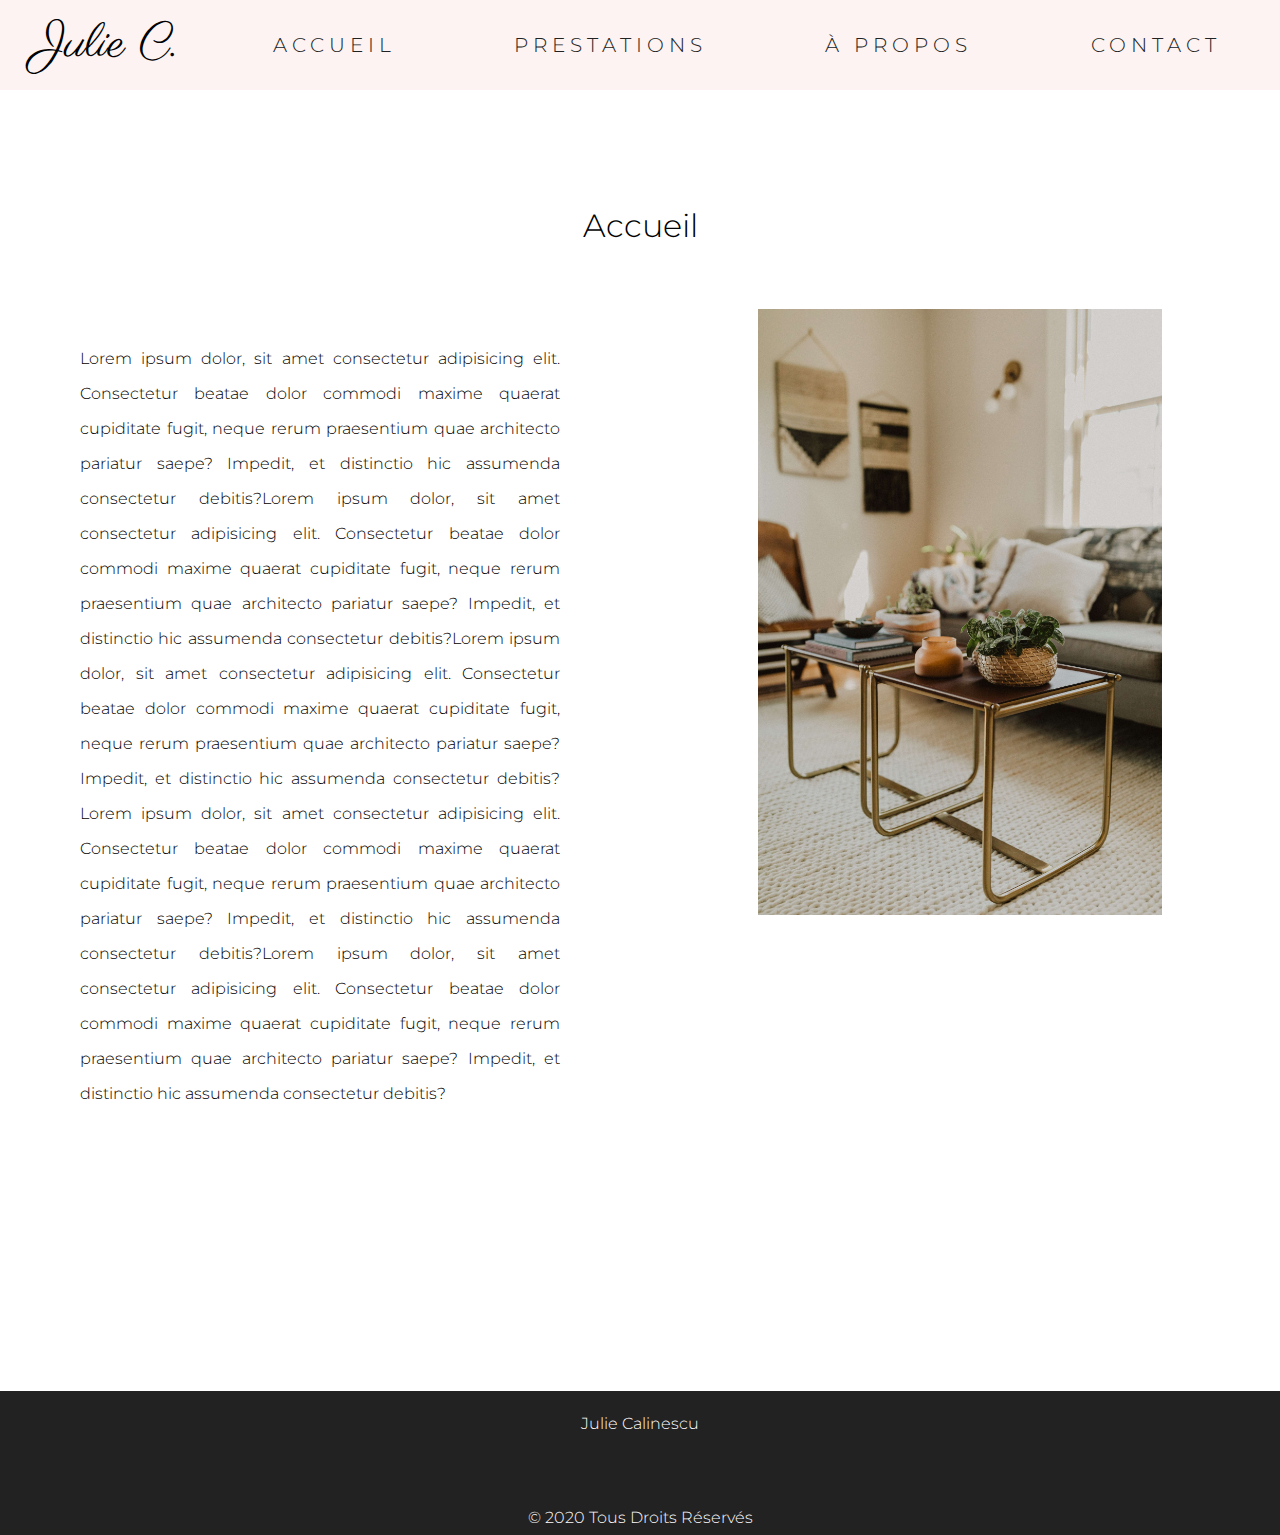
<file: index.html>
<!DOCTYPE html>
<html lang="en">
<head>
    <meta charset="UTF-8">
    <meta name="viewport" content="width=device-width, initial-scale=1.0">
    <meta http-equiv="X-UA-Compatible" content="ie=edge">
    <title>Julie Calinescu Facialiste</title>
    <link rel="stylesheet" href="./assets/css/desktop.css">
    <link rel="stylesheet" href="./assets/css/slide.css">
    <link rel="stylesheet" href="./assets/css/reset.css">
    <link rel="stylesheet" href="./assets/css/tab.css">
    <link rel="stylesheet" href="./assets/css/smart.css">
    <link rel="icon" href="./assets/img/favicon.jpg">
    <link href="https://fonts.googleapis.com/css?family=Montserrat:300,400,500,700" rel="stylesheet">
    <link href="https://fonts.googleapis.com/css?family=Parisienne&display=swap" rel="stylesheet">
    <link rel="stylesheet" href="https://use.fontawesome.com/releases/v5.6.3/css/all.css" integrity="sha384-UHRtZLI+pbxtHCWp1t77Bi1L4ZtiqrqD80Kn4Z8NTSRyMA2Fd33n5dQ8lWUE00s/" crossorigin="anonymous">
</head>
<body>
    <nav class="nav" id="nav" role="navigation">
        <h1>Julie C.</h1>
        <ul>
            <li><a href="#home" class="link">accueil</a></li>
            <li><a href="./about.html" class="link">prestations</a></li>
            <li><a href="./team.html" class="link">à propos</a></li>
            <li><a href="./contact.html" class="link">contact</a></li>
        </ul>
        <div class="burger">
            <div class="line line1"></div>
            <div class="line line2"></div>
            <div class="line line3"></div>
        </div>
    </nav>
    <section id="home" class="home">
        <h2>accueil</h2>
        <article>
            <p>Lorem ipsum dolor, sit amet consectetur adipisicing elit. Consectetur beatae dolor commodi maxime quaerat cupiditate fugit, neque rerum praesentium quae architecto pariatur saepe? Impedit, et distinctio hic assumenda consectetur debitis?Lorem ipsum dolor, sit amet consectetur adipisicing elit. Consectetur beatae dolor commodi maxime quaerat cupiditate fugit, neque rerum praesentium quae architecto pariatur saepe? Impedit, et distinctio hic assumenda consectetur debitis?Lorem ipsum dolor, sit amet consectetur adipisicing elit. Consectetur beatae dolor commodi maxime quaerat cupiditate fugit, neque rerum praesentium quae architecto pariatur saepe? Impedit, et distinctio hic assumenda consectetur debitis?Lorem ipsum dolor, sit amet consectetur adipisicing elit. Consectetur beatae dolor commodi maxime quaerat cupiditate fugit, neque rerum praesentium quae architecto pariatur saepe? Impedit, et distinctio hic assumenda consectetur debitis?Lorem ipsum dolor, sit amet consectetur adipisicing elit. Consectetur beatae dolor commodi maxime quaerat cupiditate fugit, neque rerum praesentium quae architecto pariatur saepe? Impedit, et distinctio hic assumenda consectetur debitis?</p>
            <figure>
                <img src="./assets/img/home.jpg" alt="home">
            </figure>
        </article>
    </section>
    <footer>
        <p>Julie Calinescu</p>
        <ul>
            <li><a href="https://www.facebook.com/JulieC-104952691095743/" target="new"><i class="fab fa-facebook-f"></i></a></li>
            <li><a href="https://www.instagram.com/julie_c_facialiste/?hl=fr" target="new"><i class="fab fa-instagram"></i></a></li>
        </ul>
        <a href="https://github.com/elcounter" target="new"><p>© 2020 Tous droits réservés</p></a>
        <a href="#nav"><i class="fas fa-arrow-up"></i></a>
    </footer>

    <script src="./assets/js/burger.js"></script>
    <script src="./assets/js/slider.js"></script>
</body>
</html>
</file>
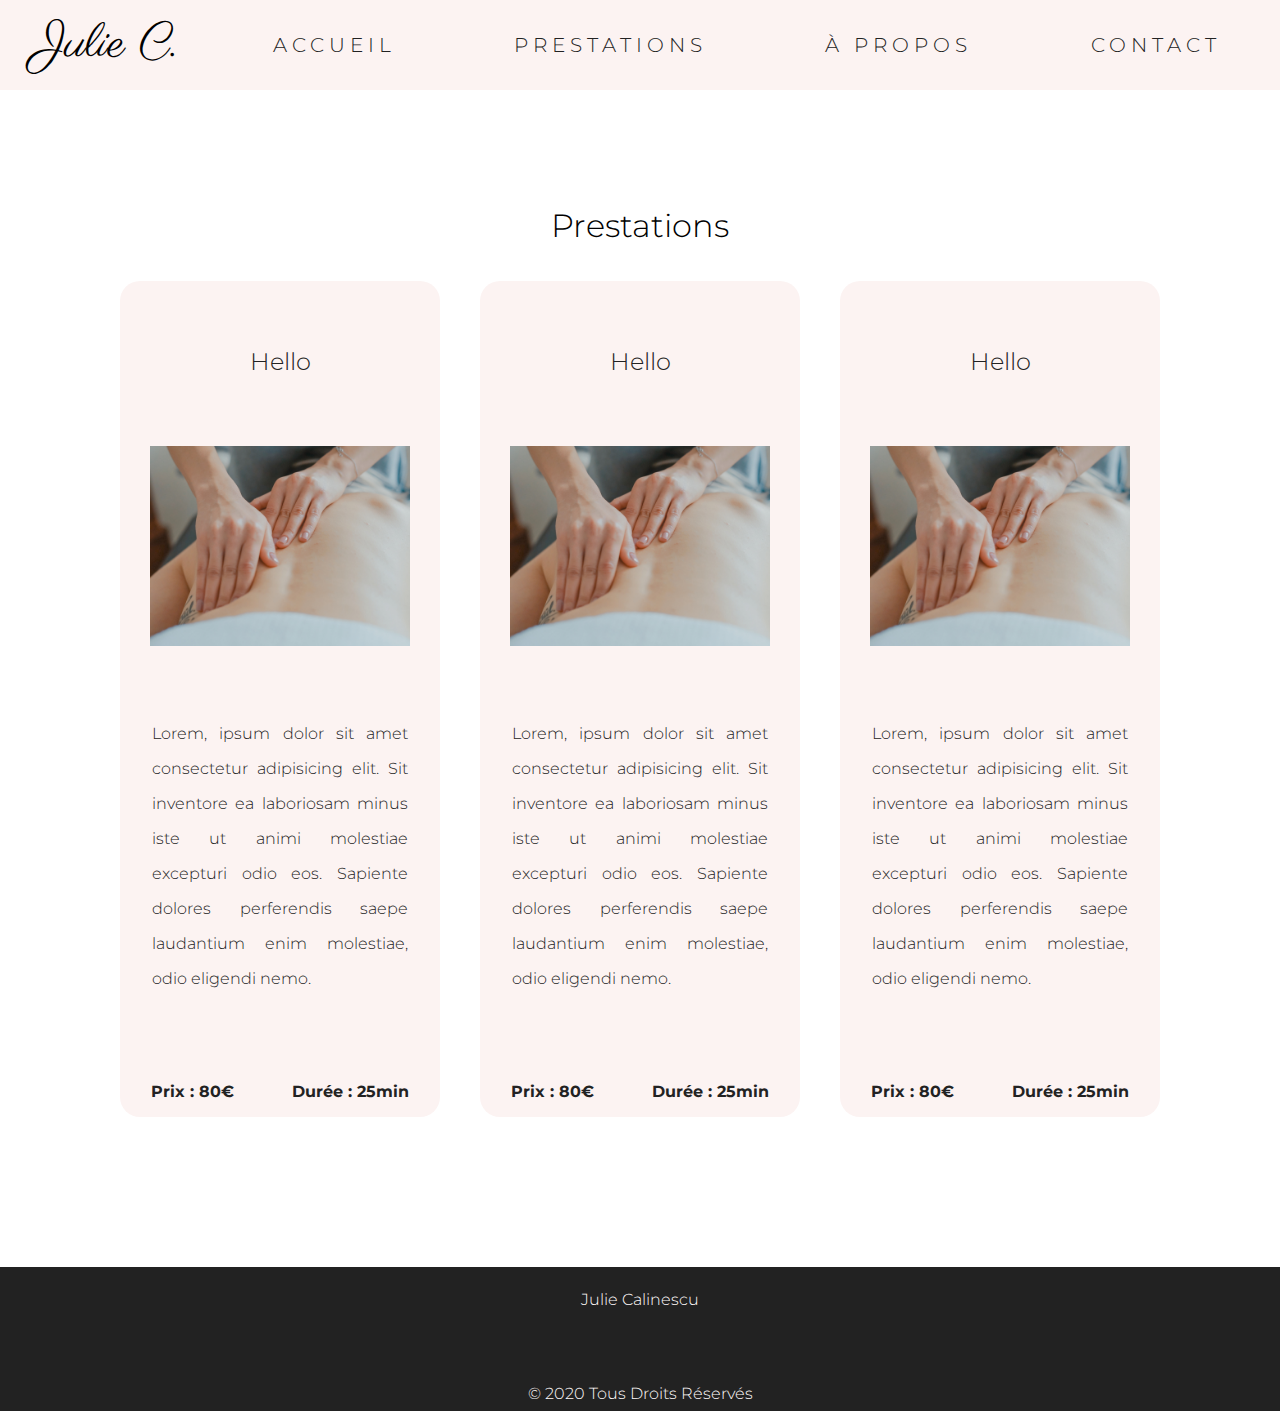
<file: about.html>
<!DOCTYPE html>
<html lang="en">
<head>
    <meta charset="UTF-8">
    <meta name="viewport" content="width=device-width, initial-scale=1.0">
    <meta http-equiv="X-UA-Compatible" content="ie=edge">
    <title>Julie Calinescu Facialiste</title>
    <link rel="stylesheet" href="./assets/css/desktop.css">
    <link rel="stylesheet" href="./assets/css/slide.css">
    <link rel="stylesheet" href="./assets/css/reset.css">
    <link rel="stylesheet" href="./assets/css/tab.css">
    <link rel="stylesheet" href="./assets/css/smart.css">
    <link rel="icon" href="./assets/img/favicon.jpg">
    <link href="https://fonts.googleapis.com/css?family=Montserrat:300,400,500,700" rel="stylesheet">
    <link href="https://fonts.googleapis.com/css?family=Parisienne&display=swap" rel="stylesheet">
    <link rel="stylesheet" href="https://use.fontawesome.com/releases/v5.6.3/css/all.css" integrity="sha384-UHRtZLI+pbxtHCWp1t77Bi1L4ZtiqrqD80Kn4Z8NTSRyMA2Fd33n5dQ8lWUE00s/" crossorigin="anonymous">
</head>
<body>
    <nav class="nav" id="nav" role="navigation">
        <h1>Julie C.</h1>
        <ul>
            <li><a href="./index.html" class="link">accueil</a></li>
            <li><a href="#about" class="link">prestations</a></li>
            <li><a href="./team.html" class="link">à propos</a></li>
            <li><a href="./contact.html" class="link">contact</a></li>
        </ul>
        <div class="burger">
            <div class="line line1"></div>
            <div class="line line2"></div>
            <div class="line line3"></div>
        </div>
    </nav>
    <section id="about" class="about">
        <h2>prestations</h2>
        <article>
            <div class="card">
                <h3>Hello</h3>
                <figure>
                    <img src="./assets/img/card.jpg" alt="card">
                </figure>
                <p>Lorem, ipsum dolor sit amet consectetur adipisicing elit. Sit inventore ea laboriosam minus iste ut animi molestiae excepturi odio eos. Sapiente dolores perferendis saepe laudantium enim molestiae, odio eligendi nemo.</p>
                <div class="details">
                    <span class="price">Prix : 80€</span>
                    <span class="time">Durée : 25min</span>
                </div>
            </div>
            <div class="card">
                <h3>Hello</h3>
                <figure>
                    <img src="./assets/img/card.jpg" alt="card">
                </figure>
                <p>Lorem, ipsum dolor sit amet consectetur adipisicing elit. Sit inventore ea laboriosam minus iste ut animi molestiae excepturi odio eos. Sapiente dolores perferendis saepe laudantium enim molestiae, odio eligendi nemo.</p>
                <div class="details">
                    <span class="price">Prix : 80€</span>
                    <span class="time">Durée : 25min</span>
                </div>
            </div>
            <div class="card">
                <h3>Hello</h3>
                <figure>
                    <img src="./assets/img/card.jpg" alt="card">
                </figure>
                <p>Lorem, ipsum dolor sit amet consectetur adipisicing elit. Sit inventore ea laboriosam minus iste ut animi molestiae excepturi odio eos. Sapiente dolores perferendis saepe laudantium enim molestiae, odio eligendi nemo.</p>
                <div class="details">
                    <span class="price">Prix : 80€</span>
                    <span class="time">Durée : 25min</span>
                </div>
            </div>
        </article>
    </section>
    <footer>
        <p>Julie Calinescu</p>
        <ul>
            <li><a href="https://www.facebook.com/JulieC-104952691095743/" target="new"><i class="fab fa-facebook-f"></i></a></li>
            <li><a href="https://www.instagram.com/julie_c_facialiste/?hl=fr" target="new"><i class="fab fa-instagram"></i></a></li>
        </ul>
        <a href="https://github.com/elcounter" target="new"><p>© 2020 Tous droits réservés</p></a>
        <a href="#nav"><i class="fas fa-arrow-up"></i></a>
    </footer>

    <script src="./assets/js/burger.js"></script>
    <script src="./assets/js/slider.js"></script>
</body>
</html>
</file>
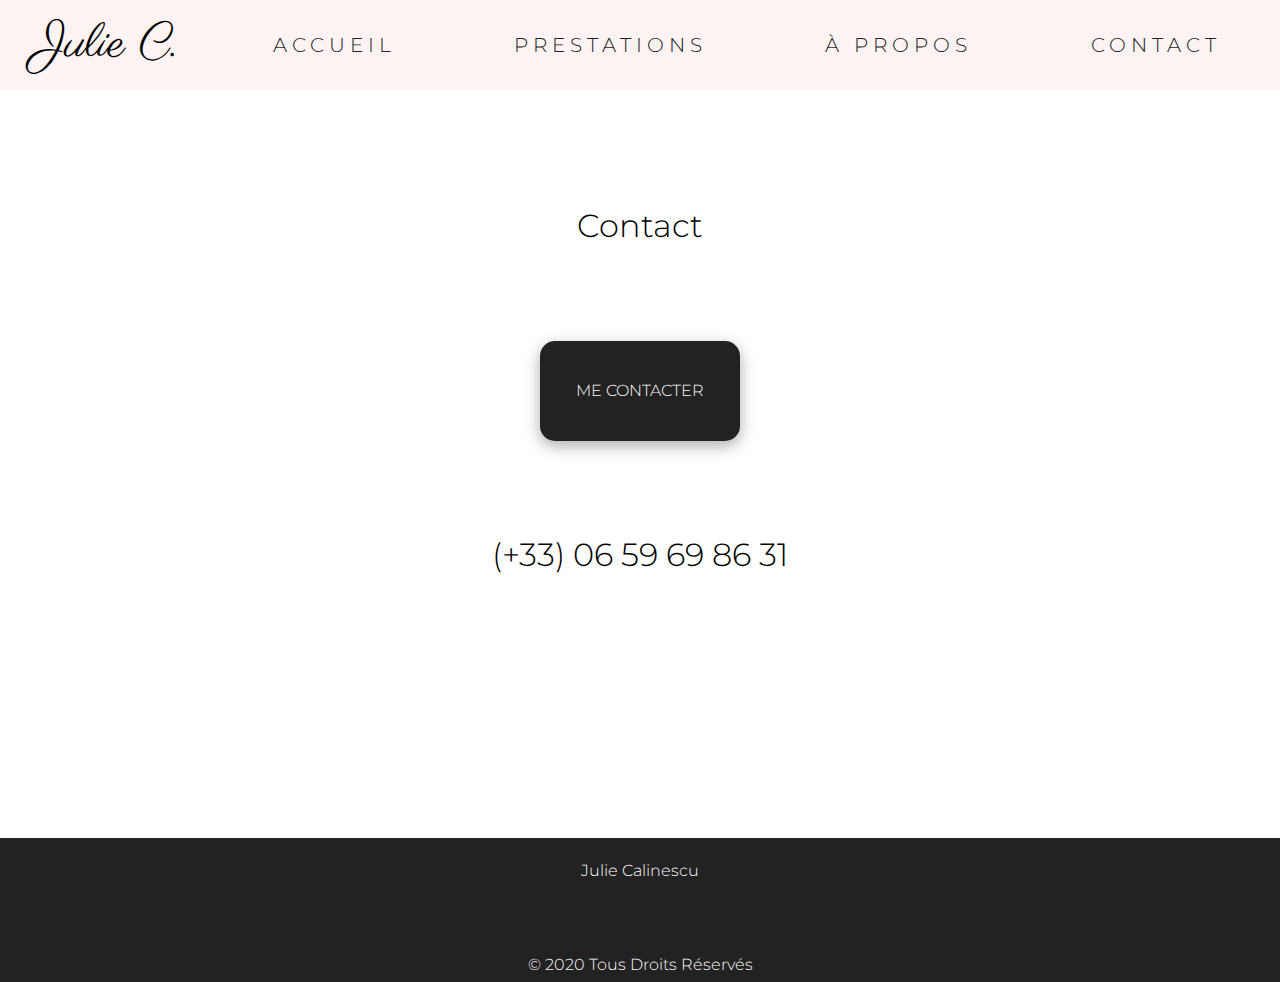
<file: contact.html>
<!DOCTYPE html>
<html lang="en">
<head>
    <meta charset="UTF-8">
    <meta name="viewport" content="width=device-width, initial-scale=1.0">
    <meta http-equiv="X-UA-Compatible" content="ie=edge">
    <title>Julie Calinescu Facialiste</title>
    <link rel="stylesheet" href="./assets/css/desktop.css">
    <link rel="stylesheet" href="./assets/css/slide.css">
    <link rel="stylesheet" href="./assets/css/reset.css">
    <link rel="stylesheet" href="./assets/css/tab.css">
    <link rel="stylesheet" href="./assets/css/smart.css">
    <link rel="icon" href="./assets/img/favicon.jpg">
    <link href="https://fonts.googleapis.com/css?family=Montserrat:300,400,500,700" rel="stylesheet">
    <link href="https://fonts.googleapis.com/css?family=Parisienne&display=swap" rel="stylesheet">
    <link rel="stylesheet" href="https://use.fontawesome.com/releases/v5.6.3/css/all.css" integrity="sha384-UHRtZLI+pbxtHCWp1t77Bi1L4ZtiqrqD80Kn4Z8NTSRyMA2Fd33n5dQ8lWUE00s/" crossorigin="anonymous">
</head>
<body>
    <nav class="nav" id="nav" role="navigation">
        <h1>Julie C.</h1>
        <ul>
            <li><a href="./index.html" class="link">accueil</a></li>
            <li><a href="./about.html" class="link">prestations</a></li>
            <li><a href="./team.html" class="link">à propos</a></li>
            <li><a href="#contact" class="link">contact</a></li>
        </ul>
        <div class="burger">
            <div class="line line1"></div>
            <div class="line line2"></div>
            <div class="line line3"></div>
        </div>
    </nav>
    <section id="contact" class="contact">
        <h2>contact</h2>
        <a href="mailto:julie.c.facialiste@gmail.com">me contacter</a>
        <p>(+33) 06 59 69 86 31</p>
    </section>
    <footer>
        <p>Julie Calinescu</p>
        <ul>
            <li><a href="https://www.facebook.com/JulieC-104952691095743/" target="new"><i class="fab fa-facebook-f"></i></a></li>
            <li><a href="https://www.instagram.com/julie_c_facialiste/?hl=fr" target="new"><i class="fab fa-instagram"></i></a></li>
        </ul>
        <a href="https://github.com/elcounter" target="new"><p>© 2020 Tous droits réservés</p></a>
        <a href="#nav"><i class="fas fa-arrow-up"></i></a>
    </footer>

    <script src="./assets/js/burger.js"></script>
    <script src="./assets/js/slider.js"></script>
</body>
</html>
</file>
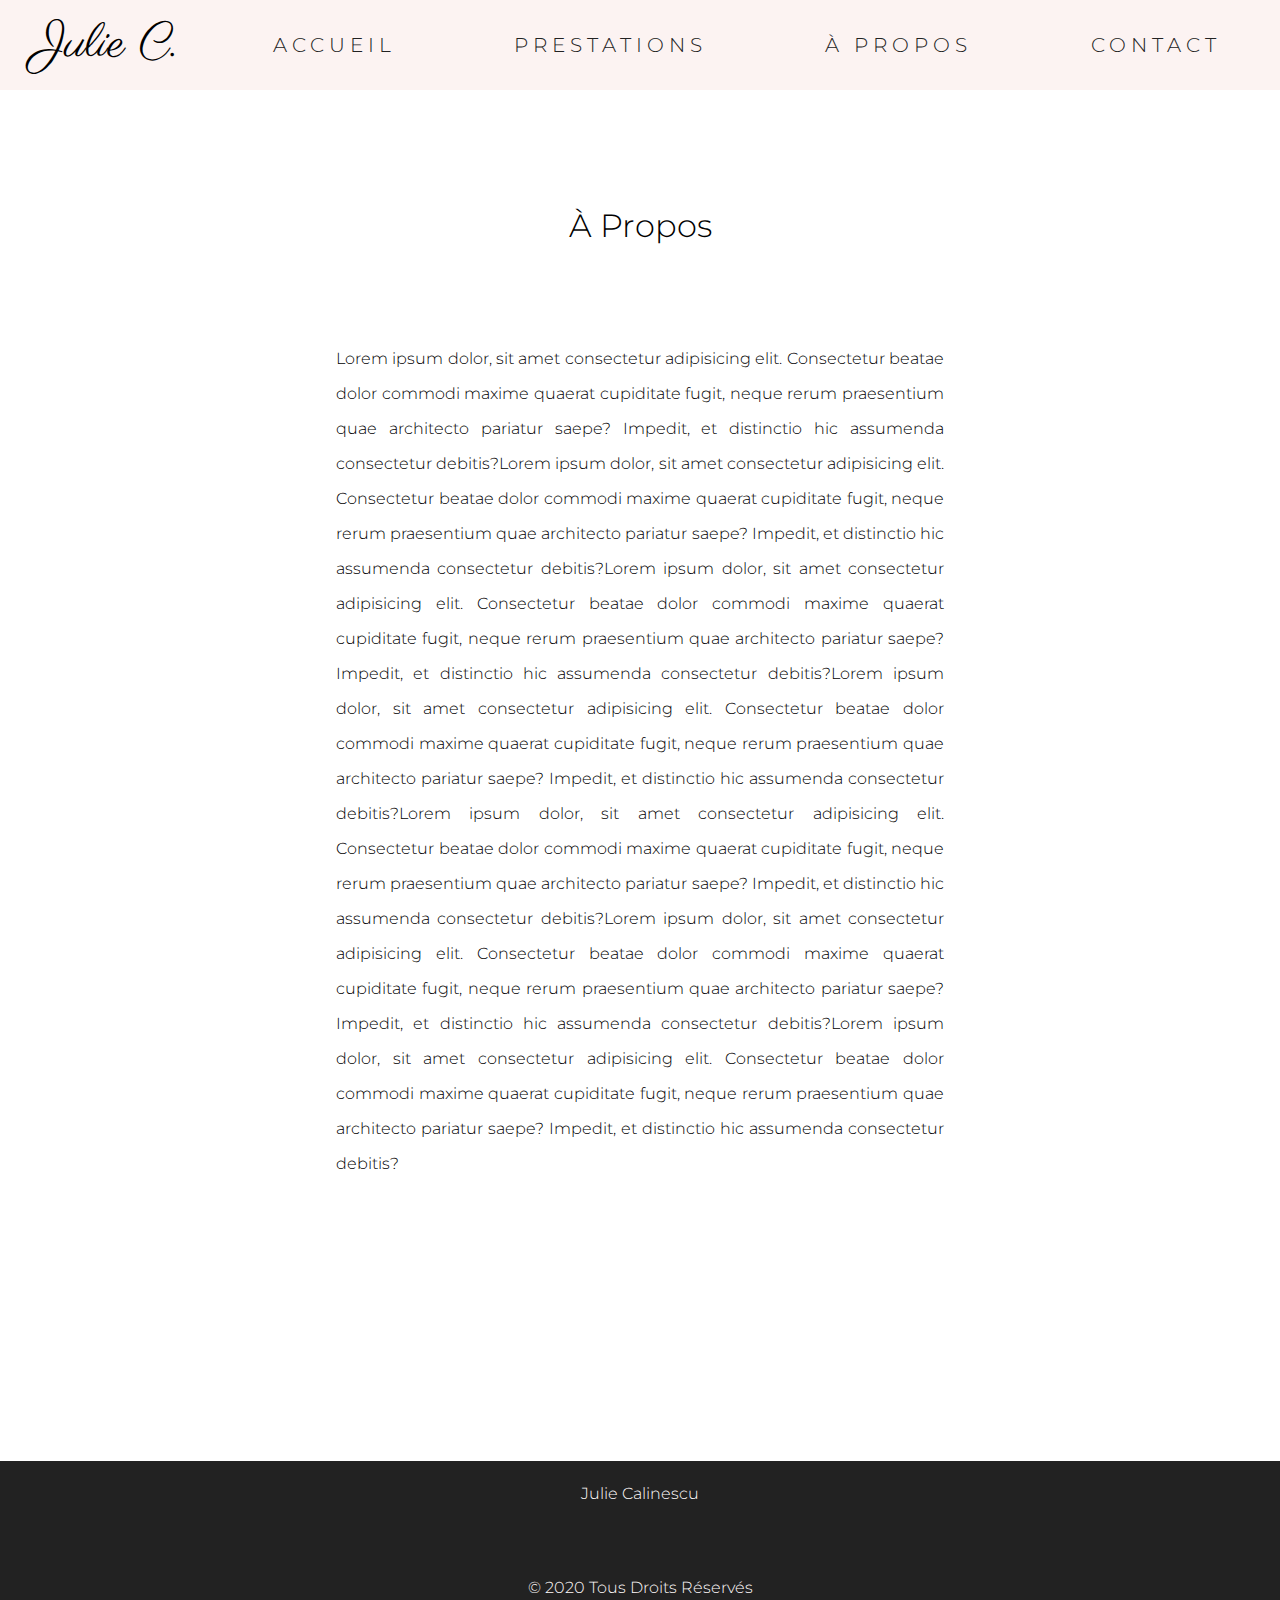
<file: team.html>
<!DOCTYPE html>
<html lang="en">
<head>
    <meta charset="UTF-8">
    <meta name="viewport" content="width=device-width, initial-scale=1.0">
    <meta http-equiv="X-UA-Compatible" content="ie=edge">
    <title>Julie Calinescu Facialiste</title>
    <link rel="stylesheet" href="./assets/css/desktop.css">
    <link rel="stylesheet" href="./assets/css/slide.css">
    <link rel="stylesheet" href="./assets/css/reset.css">
    <link rel="stylesheet" href="./assets/css/tab.css">
    <link rel="stylesheet" href="./assets/css/smart.css">
    <link rel="icon" href="./assets/img/favicon.jpg">
    <link href="https://fonts.googleapis.com/css?family=Montserrat:300,400,500,700" rel="stylesheet">
    <link href="https://fonts.googleapis.com/css?family=Parisienne&display=swap" rel="stylesheet">
    <link rel="stylesheet" href="https://use.fontawesome.com/releases/v5.6.3/css/all.css" integrity="sha384-UHRtZLI+pbxtHCWp1t77Bi1L4ZtiqrqD80Kn4Z8NTSRyMA2Fd33n5dQ8lWUE00s/" crossorigin="anonymous">
</head>
<body>
    <nav class="nav" id="nav" role="navigation">
        <h1>Julie C.</h1>
        <ul>
            <li><a href="./index.html" class="link">accueil</a></li>
            <li><a href="./about.html" class="link">prestations</a></li>
            <li><a href="#team" class="link">à propos</a></li>
            <li><a href="./contact.html" class="link">contact</a></li>
        </ul>
        <div class="burger">
            <div class="line line1"></div>
            <div class="line line2"></div>
            <div class="line line3"></div>
        </div>
    </nav>
    <section id="team" class="team">
        <h2>à propos</h2>
        <p>Lorem ipsum dolor, sit amet consectetur adipisicing elit. Consectetur beatae dolor commodi maxime quaerat cupiditate fugit, neque rerum praesentium quae architecto pariatur saepe? Impedit, et distinctio hic assumenda consectetur debitis?Lorem ipsum dolor, sit amet consectetur adipisicing elit. Consectetur beatae dolor commodi maxime quaerat cupiditate fugit, neque rerum praesentium quae architecto pariatur saepe? Impedit, et distinctio hic assumenda consectetur debitis?Lorem ipsum dolor, sit amet consectetur adipisicing elit. Consectetur beatae dolor commodi maxime quaerat cupiditate fugit, neque rerum praesentium quae architecto pariatur saepe? Impedit, et distinctio hic assumenda consectetur debitis?Lorem ipsum dolor, sit amet consectetur adipisicing elit. Consectetur beatae dolor commodi maxime quaerat cupiditate fugit, neque rerum praesentium quae architecto pariatur saepe? Impedit, et distinctio hic assumenda consectetur debitis?Lorem ipsum dolor, sit amet consectetur adipisicing elit. Consectetur beatae dolor commodi maxime quaerat cupiditate fugit, neque rerum praesentium quae architecto pariatur saepe? Impedit, et distinctio hic assumenda consectetur debitis?Lorem ipsum dolor, sit amet consectetur adipisicing elit. Consectetur beatae dolor commodi maxime quaerat cupiditate fugit, neque rerum praesentium quae architecto pariatur saepe? Impedit, et distinctio hic assumenda consectetur debitis?Lorem ipsum dolor, sit amet consectetur adipisicing elit. Consectetur beatae dolor commodi maxime quaerat cupiditate fugit, neque rerum praesentium quae architecto pariatur saepe? Impedit, et distinctio hic assumenda consectetur debitis?</p>
    </section>
    <footer>
        <p>Julie Calinescu</p>
        <ul>
            <li><a href="https://www.facebook.com/JulieC-104952691095743/" target="new"><i class="fab fa-facebook-f"></i></a></li>
            <li><a href="https://www.instagram.com/julie_c_facialiste/?hl=fr" target="new"><i class="fab fa-instagram"></i></a></li>
        </ul>
        <a href="https://github.com/elcounter" target="new"><p>© 2020 Tous droits réservés</p></a>
        <a href="#nav"><i class="fas fa-arrow-up"></i></a>
    </footer>

    <script src="./assets/js/burger.js"></script>
    <script src="./assets/js/slider.js"></script>
</body>
</html>
</file>
<file: assets/css/desktop.css>
/* ------ desktop -------- */
@media screen and (min-width: 1200px){

    /* ----- all ----- */

    section{
        width: 100%;
        height: auto;
    }
    section > h2{
        text-align: center;
        font-size: 32px;
        padding: 1rem;
    }
    section > p{
        text-align: justify;
        width: 50%;
        margin: auto;
        padding: 1rem;
    }

    /* ----- nav ----- */
    
    nav{
        width: 100%;
        height: 10vh;
        background-color: #FCF3F2;
        position: relative;
        display: flex;
    }

    nav > h1{
        width: 20%;
        text-align: center;
        line-height: 10vh;
        font-family: 'Parisienne';
        font-size: 48px;
    }
    
    nav > ul{
        width: 100%;
        height: 100%;
        display: flex;
        justify-content: space-around;
        align-items: center;
    }

    nav > ul > li > a{
        font-size: 20px;   
        letter-spacing: 5px;   
        text-decoration: none;    
        text-transform: uppercase;    
        color: #222;    
        position: relative;
        transition: .7s;
    }
    
    nav > ul > li > a::after{
        content: '';
        background-color: #222;
        width: 0%;
        height: 2px;
        position: absolute;
        bottom: 0;
        left: 0;
        margin: -8px auto;
        transition: .7s ease-in-out;
    }
    
    nav > ul > li > a:hover{
        color: #222;
    }
    
    nav > ul > li > a:hover:after{
        width: 100%;
    } 
    
    nav > .burger{   
        display: none;   
    }

    /* ----- sections ----- */
    



    /* home */
    section.home{
        padding-bottom: 200px;
    }
    .home > article{
        display: flex;
        flex-wrap: wrap;
        justify-content: space-between;
        width: 100%;
    }

    .home > article > figure{
        width: 50%;
    }
    .home > article > figure > img{
        width: 500px;
        display: block;
        margin: auto;
        padding: 3rem;
    }

    .home > article > p{
        text-align: justify;
        width: 50%;
        margin: auto;
        padding: 5rem;
    }





    /* about */
    section.about{
        height: auto;
    }
    section.about > article{
        width: 100%;
        height: auto;
        margin: auto;
        display: flex;
        justify-content: center;
        padding-bottom: 130px;
    }
    section.about > article > .card{
        width: 25%;
        padding: 1rem;
        border-radius: 20px;
        margin: 20px;
        color: #222;
        background: #FCF3F2;
    }
    section.about > article > .card > h3{
        text-align: center;
        font-size: 24px;
        margin-bottom: 70px;
        margin-top: 50px;
    }
    section.about > article > .card > p{
        text-align: justify;
        margin-bottom: 70px;
        margin-top: 50px;
        padding: 1rem;
    }
    
    section.about > article > .card > .details{
        display: flex;
        justify-content: space-between;
    }
    section.about > article > .card > .details > span{
        font-weight: bold;
        margin-right: 15px;
        margin-left: 15px;
    }

    section.about > article > .card > figure{
        width: 90%;
        margin: auto;
        display: block;
    }





    /* team */
    section.team{
        padding-bottom: 200px;
    }


    .team > p{
        text-align: justify;
        width: 60%;
        margin: auto;
        padding: 5rem;
    }






    /* contact */
    section.contact{
        padding-bottom: 250px;
    }

    .contact > a{
        background: #222;
        border-radius: 15px;
        box-shadow: 0px 5px 15px 0px rgba(50, 50, 50, 0.4);
        color: snow;
        display: block;
        height: 100px;
        line-height: 100px;
        margin: 5rem auto;
        text-align: center;
        text-transform: uppercase;
        transition: .7s;
        width: 200px;
    }

    
    .contact > p{
        text-align: center;
        font-size: 32px;
    }

    /* ----- footer ----- */
    
    footer{
        width: 100%;
        height: auto;
        background-color: #222;
        text-align: center;
        position: relative;
    }
    footer > p{
        text-transform: capitalize;
        color: snow;
        padding-top: 15px;
    }
    footer > a > p{
        text-transform: capitalize;
        color: snow;
    }
    footer > a > i{
        font-size: 24px;
        color: white;
        margin-left: 50px;
        position: absolute;
        bottom: 50px;
        right: 50px;
    }
    footer > ul{
        display: flex;
        justify-content: center;
    }
    footer > ul > li{
        margin-bottom: 15px;
        margin-top: 15px;
    }
    footer > ul > li > a{
        margin-right: 15px;
        font-size: 24px;
        color: snow;
        transition: .7s;
    }
}
</file>
<file: assets/css/slide.css>
img{
    width: 100%;
}
.slideshow-container {
    max-width: 100%;
    max-height: 100%;
    position: relative;
    margin: auto;
  }
.mySlides {
    display: none;
}
.prev, .next {
    cursor: pointer;
    position: absolute;
    top: 50%;
    width: auto;
    margin-top: -22px;
    padding: 16px;
    color: white;
    font-weight: bold;
    font-size: 18px;
    transition: 0.6s ease;
    border-radius: 0 3px 3px 0;
    user-select: none;
}
  
.next {
    right: 0;
    border-radius: 3px 0 0 3px;
}
  
.prev:hover, .next:hover {
    background-color: rgba(0, 0, 0, 0.651);
}
  
.fade {
    -webkit-animation-name: fade;
    -webkit-animation-duration: 1.5s;
    animation-name: fade;
    animation-duration: 1.5s;
}
  
@-webkit-keyframes fade {
    from {opacity: .4} 
    to {opacity: 1}
}
  
@keyframes fade {
    from {opacity: .4} 
    to {opacity: 1}
}
</file>
<file: assets/css/tab.css>
/* ------- tablette ------ */
@media screen and (max-width: 1200px){

    /* ----- all ----- */

    section{
        width: 100%;
        height: auto;
        padding: 100px 0 100px 0;
    }
    section > h2{
        text-align: center;
        font-size: 32px;
        padding: 1rem;
    }
    section > p{
        text-align: justify;
        width: 70%;
        margin: auto;
        padding: 1rem;
    }

    /* ----- nav ----- */
    
    nav{
        width: 100%;
        height: 10vh;
        background-color:#FCF3F2;
        position: relative;
        display: flex;
    }
    
    nav > h1{
        width: 20%;
        text-align: center;
        line-height: 10vh;
        font-family: 'Parisienne';
        font-size: 48px;
    }

    nav > ul{
        width: 100%;
        height: 100%;
        display: flex;
        justify-content: space-around;
        align-items: center;
    }

    nav > ul > li > a{
        font-size: 20px;   
        letter-spacing: 5px;   
        text-decoration: none;    
        text-transform: uppercase;    
        color: #222;    
        position: relative;
        transition: .7s;
    }
    
    nav > ul > li > a::after{
        content: '';
        background-color: #222;
        width: 0%;
        height: 2px;
        position: absolute;
        bottom: 0;
        left: 0;
        margin: -8px auto;
        transition: .7s ease-in-out;
    }
    
    nav > ul > li > a:hover:after{
        width: 100%;
    } 
    
    nav > .burger{   
        display: none;   
    }   

    /* ----- sections ----- */

    /* home */

    section.home{
        height: auto;
    }

    .home > article > figure{
        width: 100%;
    }
    .home > article > figure > img{
        width: 500px;
        display: block;
        margin: auto;
        padding: 1rem;
    }

    .home > article > p{
        text-align: justify;
        width: 50%;
        margin: auto;
        padding: 5rem;
    }

    
    /* about */
    
    section.about{
        height: auto;
    }
    section.about > article{
        width: 100%;
        height: auto;
        margin: auto;
        display: flex;
        flex-wrap: wrap;
        justify-content: center;
        padding-bottom: 130px;
    }
    section.about > article > .card{
        width: 50%;
        padding: 1rem;
        border-radius: 20px;
        margin: 20px;
        color: #222;
        background: #FCF3F2;
    }
    section.about > article > .card > h3{
        text-align: center;
        font-size: 24px;
        margin-bottom: 70px;
        margin-top: 50px;
    }
    section.about > article > .card > p{
        text-align: justify;
        margin-bottom: 70px;
        margin-top: 50px;
        padding: 1rem;
    }
        
    section.about > article > .card > .details{
        display: flex;
        justify-content: space-between;
    }
    section.about > article > .card > .details > span{
        font-weight: bold;
        margin-right: 15px;
        margin-left: 15px;
    }

    section.about > article > .card > figure{
        width: 90%;
        margin: auto;
        display: block;
    }



    section.team{
        height: auto;
    }

    /* contact */
    section.contact{
        height: auto;
        padding-bottom: 100px;
    }

    .contact > a{
        background: #222;
        border-radius: 15px;
        box-shadow: 0px 5px 15px 0px rgba(50, 50, 50, 0.4);
        color: snow;
        display: block;
        height: 100px;
        line-height: 100px;
        margin: 5rem auto;
        text-align: center;
        text-transform: uppercase;
        transition: .7s;
        width: 200px;
    }

    .contact > p{
        text-align: center;
        font-size: 32px;
    }
    
    /* ----- footer ----- */

    footer{
        width: 100%;
        height: auto;
        background-color: #222;
        text-align: center;
        position: relative;
    }
    footer > p{
        text-transform: capitalize;
        color: snow;
        padding-top: 15px;
    }
    footer > a > p{
        text-transform: capitalize;
        color: snow;
    }
    footer > a > i{
        font-size: 24px;
        color: white;
        margin-left: 50px;
        position: absolute;
        bottom: 50px;
        right: 50px;
    }
    footer > ul{
        display: flex;
        justify-content: center;
    }
    footer > ul > li{
        margin-bottom: 15px;
        margin-top: 15px;
    }
    footer > ul > li > a{
        margin-right: 15px;
        font-size: 24px;
        color: snow;
        transition: .7s;
    }

}
</file>
<file: assets/css/smart.css>
/* ----- smartphonoe ----- */
@media screen and (max-width: 980px){

    /* ----- all ----- */
    section{
        width: 100%;
        height: auto;
        padding-top: 10px;
    }
    section > h2{
        text-align: center;
        font-size: 32px;
        padding: 1rem;
    }
    section > p{
        text-align: justify;
        width: 90%;
        margin: auto;
        padding: 1rem;
    }

    /* ----- nav ----- */
    
    nav{
        position: relative;
    }

    nav > h1{
        width: 90%;
    }
    
    nav > ul{
        position: fixed;
        background-color: #FCF3F2;
        height: 60vh;
        z-index: 8;
        width: 100%;
        flex-direction: column;
        clip-path: circle(100px at 90% -30%);
        -webkit-clip-path: circle(100px at 90% -30%);
        transition: all 1s ease-out;
    }

    nav > ul > li > a{
        font-size: 30px;
    }

    nav > ul > li > a::after{
        content: '';
        width: 0;
        height: 0;
    }
    
    nav > .burger{
        outline: none;
        display: block;
        cursor: pointer;
        position: absolute;
        top: 50%;
        right: 5%;
        transform: translate(-5%, -50%);
        z-index: 9;
    }    

    nav > .burger > div{
        width: 30px;
        height: 3px;
        margin: 5px;
        background-color: #222;
        transition: all .5s ease-out;
    }

    nav > ul.open{
        clip-path: circle(900px at 90% 10%);
        -webkit-clip-path: circle(900px at 90% 10%);
    }

    nav > .burger > div.line1.toggle{
        transform: rotate(-45deg) translate(-5px, 6px)
    }
    nav > .burger > div.line2.toggle{
        opacity: 0
    }
    nav > .burger > div.line3.toggle{
        transform: rotate(45deg) translate(-5px, -6px)
    }
    
    /* ----- sections ----- */



    /* home */
    .home > article > figure{
        width: 100%;
    }
    .home > article > figure > img{
        width: 100%;
        display: block;
        margin: auto;
        padding: 1rem;
    }

    .home > article > p{
        text-align: justify;
        width: 90%;
        margin: auto;
        padding: 1rem;
    }



    /* about */
    section.about{
        height: auto;
    }
    section.about > article{
        width: 100%;
        height: auto;
        margin: auto;
        display: flex;
        flex-wrap: wrap;
        justify-content: center;
        padding-bottom: 130px;
    }
    section.about > article > .card{
        width: 90%;
        padding: 1rem;
        border-radius: 20px;
        margin: 20px;
        color: #222;
        background: #FCF3F2;
    }
    section.about > article > .card > h3{
        text-align: center;
        font-size: 24px;
        margin-bottom: 70px;
        margin-top: 50px;
    }
    section.about > article > .card > p{
        text-align: justify;
        margin-bottom: 70px;
        margin-top: 50px;
        padding: 1rem;
    }
    
    section.about > article > .card > .details{
        display: flex;
        flex-wrap: wrap;
        justify-content: center;
    }
    section.about > article > .card > .details > span{
        font-weight: bold;
        margin-top: 20px;
    }

    section.about > article > .card > figure{
        width: 90%;
        margin: auto;
        display: block;
    }





    /* contact */
    section.contact{
        padding-bottom: 100px;
    }
    .contact > a{
        background: #222;
        border-radius: 15px;
        box-shadow: 0px 5px 15px 0px rgba(50, 50, 50, 0.4);
        color: snow;
        display: block;
        height: 100px;
        line-height: 100px;
        margin: 5rem auto;
        text-align: center;
        text-transform: uppercase;
        transition: .7s;
        width: 200px;
    }
    .contact > p{
        text-align: center;
        font-size: 25px;
    }

    /* ----- footer ----- */
    
    footer{
        width: 100%;
        height: auto;
        background-color: #222;
        text-align: center;
        position: relative;
    }
    footer > p{
        text-transform: capitalize;
        color: snow;
        padding-top: 15px;
    }
    footer > a > p{
        text-transform: capitalize;
        color: snow;
    }
    footer > a > i{
        font-size: 24px;
        color: white;
        margin-left: 50px;
        position: absolute;
        bottom: 50px;
        right: 50px;
    }
    footer > ul{
        display: flex;
        justify-content: center;
    }
    footer > ul > li{
        margin-bottom: 15px;
        margin-top: 15px;
    }
    footer > ul > li > a{
        margin-right: 15px;
        font-size: 24px;
        color: snow;
        transition: .7s;
    }

}
</file>
